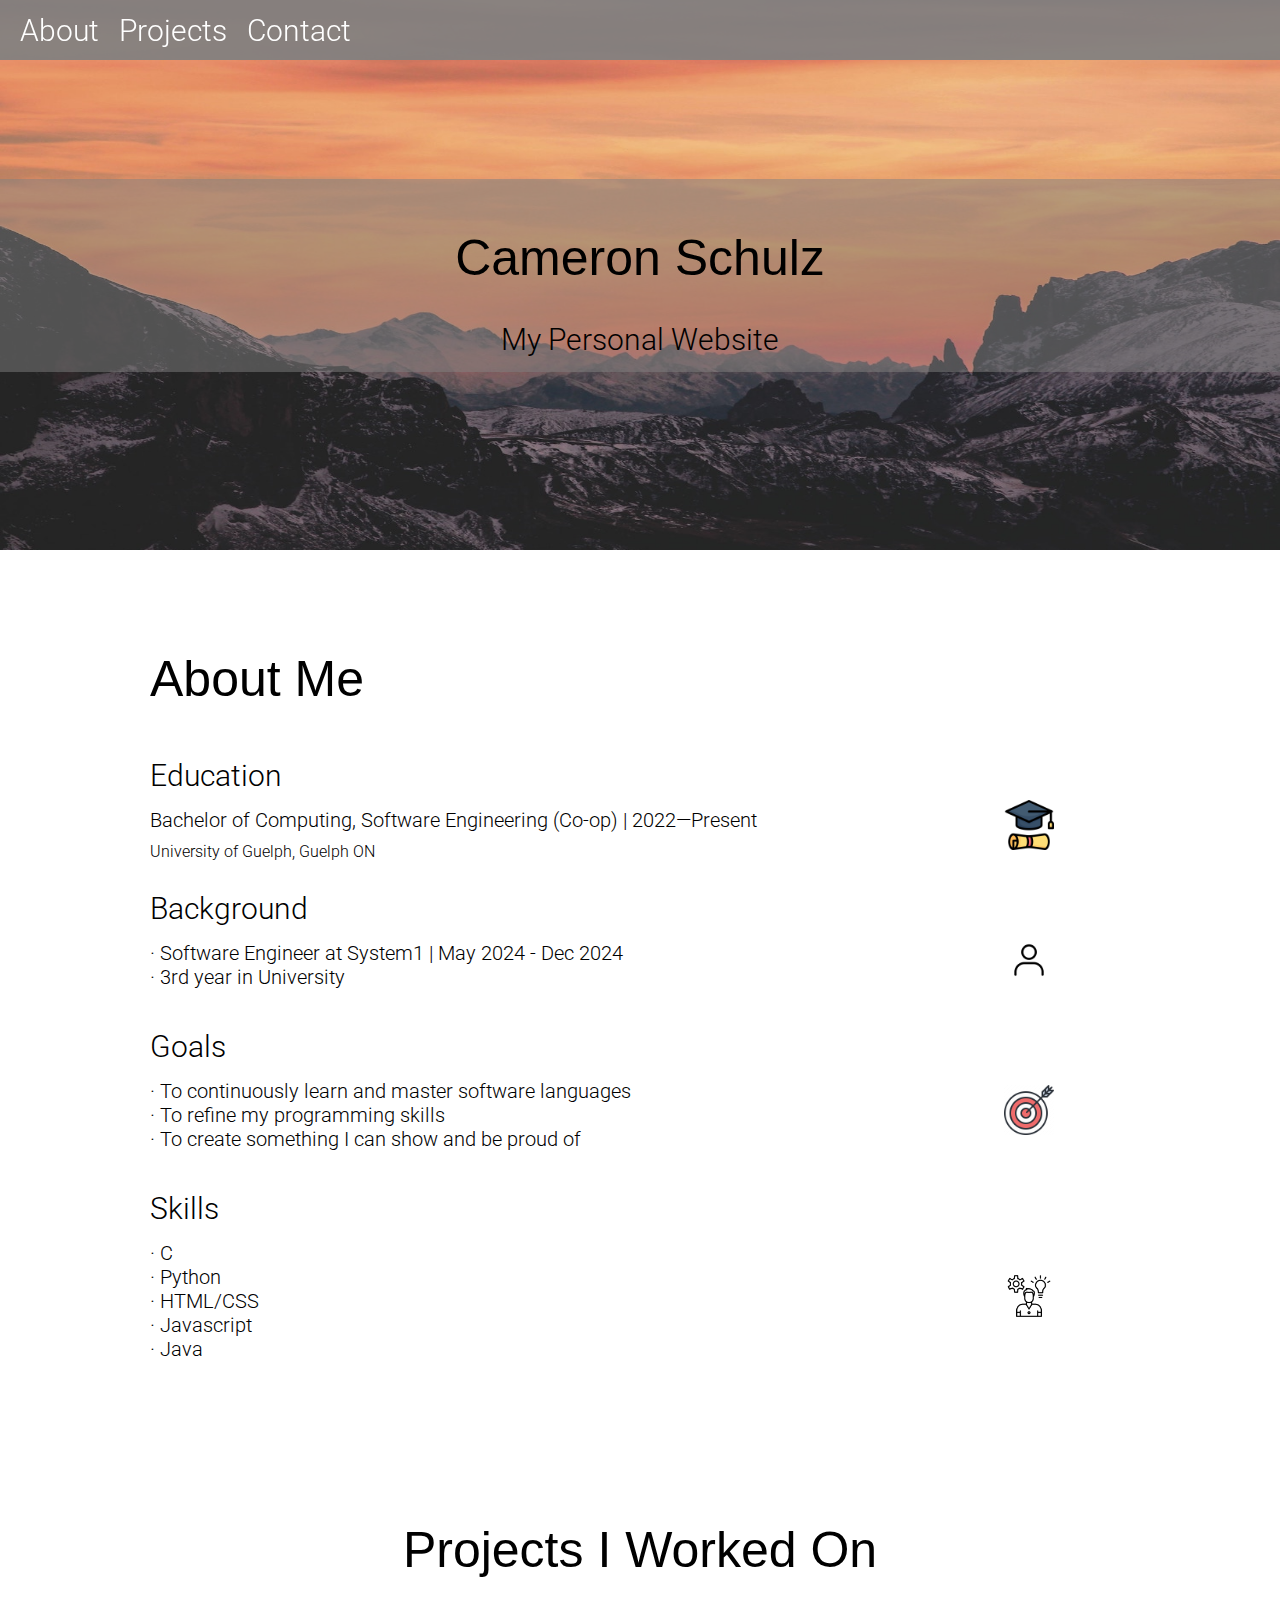
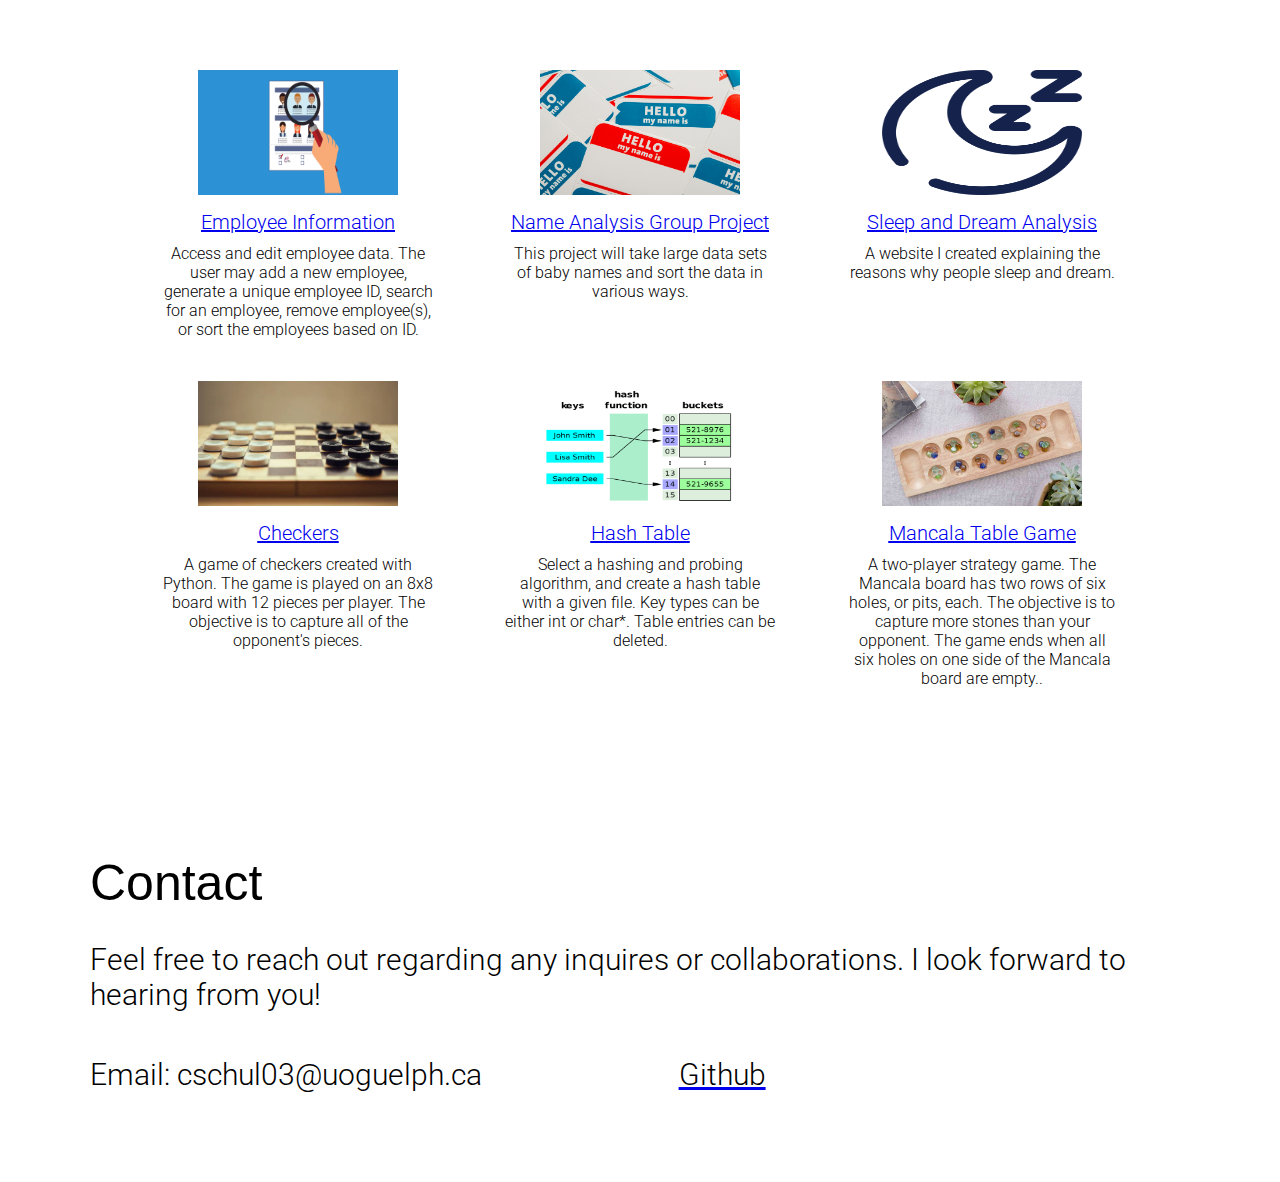
<file: index.html>
<!DOCTYPE html>
<html>
  <head>
    <link rel="preconnect" href="https://fonts.googleapis.com">
    <link rel="preconnect" href="https://fonts.gstatic.com" crossorigin>
    <link href="https://fonts.googleapis.com/css2?family=Roboto:wght@100;300;400;500;700&display=swap" rel="stylesheet">
    <link rel="stylesheet" href="style.css">
    <title>Cameron Schulz Personal Website</title>
  </head>

  <body>
    <header>
      <a class="link" href="#about">About</a>
      <a class="link" href="#projects">Projects</a>
      <a class="link" href="#contact">Contact</a>
    </header>
    <div class="title-container">
      <div class="format title-format">
        <p class = "title">Cameron Schulz</p>
        <p class="subtitle" style="margin-top: -15px;">My Personal Website</p>
      </div>
    </div>

    <div class ="subformat about-container">
      <section id="about">
        <p class="title" style="margin-top: 100px; margin-bottom: 20px;">
          About Me
        </p>
      </section>
      <div class="icon-style">
        <div class="text">
          <p class="subtitle">Education</p>
          <p class="description about-description">Bachelor of Computing, Software Engineering (Co-op) | 2022—Present</p>
          <p class="point">University of Guelph, Guelph ON</p>
        </div> 
        <img class="icon" src="pic/education.png">
      </div>
      <div class="icon-style">
        <div class="text">
          <p class="subtitle">Background</p>
          <p class="description about-description">
            &#183; Software Engineer at System1 | May 2024 - Dec 2024 <br>
            &#183; 3rd year in University <br>
          </p>
        </div>
        <img class="icon" src="pic/background.png">
      </div>
      <div class="icon-style">
        <div class="text">
          <p class="subtitle">Goals</p>
          <p class="description about-description">
            &#183; To continuously learn and master software languages <br>
            &#183; To refine my programming skills <br>
            &#183; To create something I can show and be proud of <br>
          </p>
        </div>
        <img class="icon" src="pic/goals.png">
      </div>
      <div class="icon-style">
        <div class="text">
          <p class="subtitle">Skills</p>
          <p class="description about-description">
            &#183; C          <br>
            &#183; Python     <br>
            &#183; HTML/CSS   <br>
            &#183; Javascript <br>
            &#183; Java       <br>
          </p>
        </div> 
        <img class="icon" src="pic/skills.png">
      </div>
    </div>

    <div class="format">
      <section id="projects" style="margin: auto 5%;">
        <p class="title" style="margin-bottom: 0;">
          Projects I Worked On
        </p>
      </section>
      <div class="grid-style">
        <div class="container">
          <a href="https://github.com/Camero-schulz/Employee_Information" target="_blank">
            <img class="poster" src="pic/employee.png">
            <p class="description project-description">
              Employee Information
            </p>
          </a>
          <p class="point project-point">
            Access and edit employee data. The user may add a new 
            employee, generate a unique employee ID, search for an 
            employee, remove employee(s), or sort the employees based 
            on ID.
          </p>
        </div>
        <div class="container">
          <a href="https://github.com/Camero-schulz/Name_Analysis" target="_blank">
            <img class="poster" src="pic/name-analysis.jpg">
            <p class="description project-description">
              Name Analysis Group Project
            </p>
          </a>
          <p class="point project-point">
            This project will take large data sets of baby names 
            and sort the data in various ways.
          </p>
        </div>
        <div class="container">
          <a href="A3/home.html" target="_blank">
            <img class="poster" src="pic/sleep-2.png">
            <p class="description project-description">
              Sleep and Dream Analysis 
            </p>
          </a>
          <p class="point project-point">
            A website I created explaining the reasons why people sleep and dream.
          </p>
        </div>

        <div class="container">
          <a href="https://github.com/Camero-schulz/checkers" target="_blank">
            <img class="poster" src="pic/checkers.webp">
            <p class="description project-description">
              Checkers
            </p>
          </a>
          <p class="point project-point">
            A game of checkers created with Python. The game is played
            on an 8x8 board with 12 pieces per player. The objective is
            to capture all of the opponent's pieces.
          </p>
        </div>
        <div class="container">
          <a href="https://github.com/Camero-schulz/Y2S1_HashTable" target="_blank">
            <img class="poster" src="pic/hash-table.png">
            <p class="description project-description">
              Hash Table
            </p>
          </a>
          <p class="point project-point">
            Select a hashing and probing algorithm, and create 
            a hash table with a given file. Key types can be
            either int or char*. Table entries can be deleted.
          </p>
        </div>
        <div class="container">
          <a href="https://github.com/Camero-schulz/Y2S1_MancalaGame" target="_blank">
            <img class="poster" src="pic/mancala.jpg">
            <p class="description project-description">
              Mancala Table Game
            </p>
          </a>
          <p class="point project-point">
            A two-player strategy game. The Mancala board has two rows 
            of six holes, or pits, each. The objective is to 
            capture more stones than your opponent. The game ends when 
            all six holes on one side of the Mancala board are empty..
          </p>
        </div>
      </div>
    </div>

    <div class="subformat contact-container">
      <section id="contact">
        <p class="title">Contact</p>
      </section>
      <p class="subtitle" style="margin-top: -20px;">
        Feel free to reach out regarding any inquires or collaborations. I look forward to hearing from you!
      </p>
      <div class="footer-style">
        <p class="subtitle">Email: cschul03@uoguelph.ca</p>
        <a href="https://github.com/Camero-schulz" target="_blank">
          <p class="subtitle">Github</p>
        </a>
      </div>
    </div>
  </body>
</html>
</file>
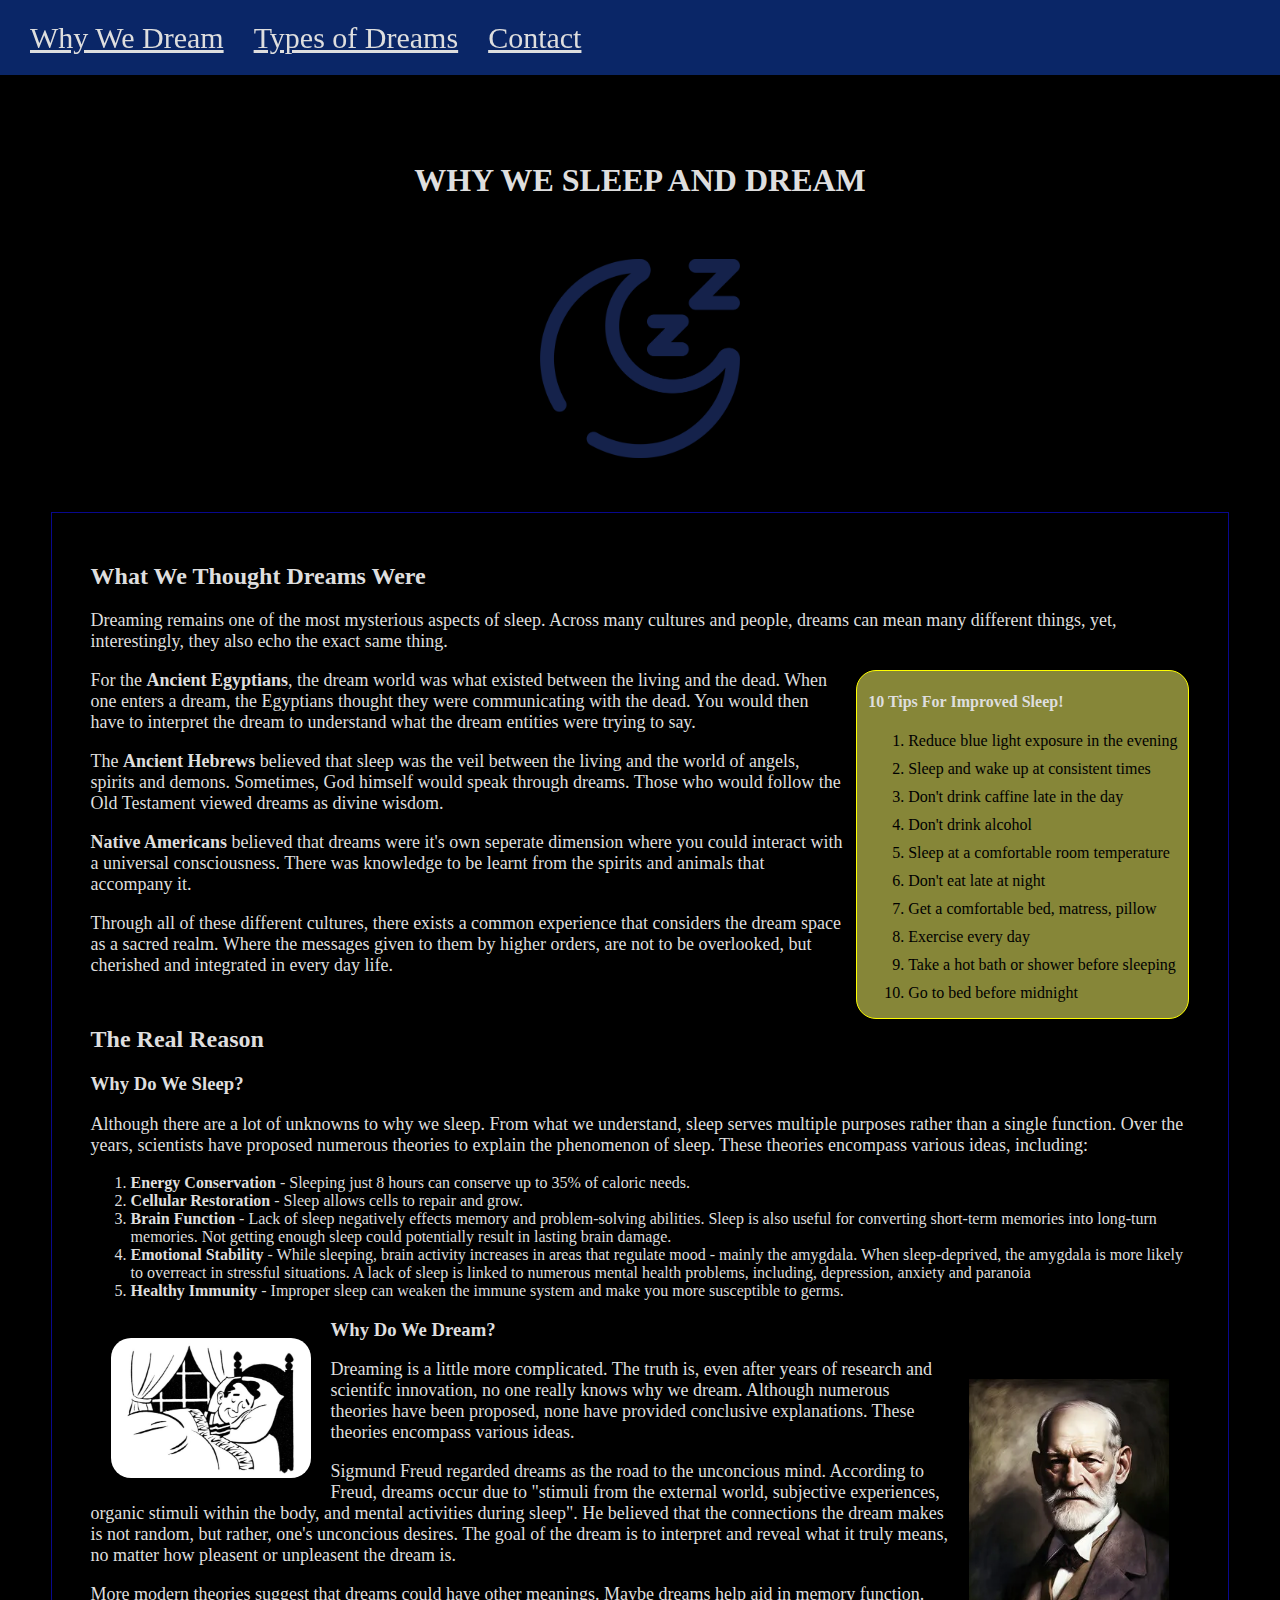
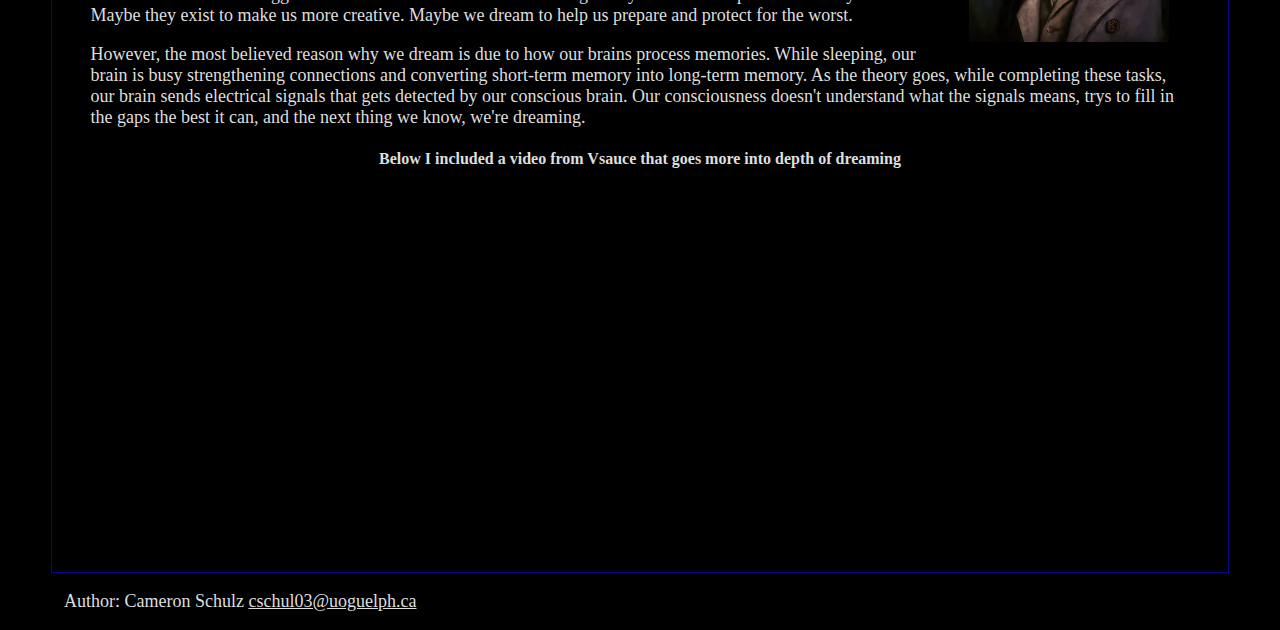
<file: A3/home.html>
<!DOCTYPE html>
<html>
  <head>
    <link rel="preconnect" href="https://fonts.googleapis.com">
    <link rel="preconnect" href="https://fonts.gstatic.com" crossorigin>
    <link href="https://fonts.googleapis.com/css2?family=Roboto:wght@100;300;400;500;700&display=swap" rel="stylesheet">

    <link rel="stylesheet" href="webstyle.css">

    <title>Dreams</title>

  </head>
  <body>

    <header>
      <a class="hlink" href="home.html">Why We Dream</a>
      <a class="hlink" href="one.html">Types of Dreams</a>
      <a class="hlink" href="two.html">Contact</a>
    </header>
    
    <div class="title-format">
      <h1 class="title">WHY WE SLEEP AND DREAM</h1>
    </div>

    <img src="images/sleep-2.png" class="mid-pic">
    <div class=text-block>

      <h2>What We Thought Dreams Were</h2>
      <p>Dreaming remains one of the most mysterious aspects of sleep. Across many cultures and people,
        dreams can mean many different things, yet, interestingly, they also echo the exact same thing. 
      </p>

      <div class="tip-block">
        <h4>10 Tips For Improved Sleep!</h4>
        <ol class="list-structure">
          <li>Reduce blue light exposure in the evening</li>
          <li>Sleep and wake up at consistent times</li>
          <li>Don't drink caffine late in the day</li>
          <li>Don't drink alcohol</li>
          <li>Sleep at a comfortable room temperature</li>
          <li>Don't eat late at night</li>
          <li>Get a comfortable bed, matress, pillow</li>
          <li>Exercise every day</li>
          <li>Take a hot bath or shower before sleeping</li>
          <li>Go to bed before midnight</li>
        </ol>
      </div>

      <p>
        For the <strong>Ancient Egyptians</strong>, the dream world was what
        existed between the living and the dead. When one enters a dream, the Egyptians thought they
        were communicating with the dead. You would then have to interpret the dream to understand what
        the dream entities were trying to say.
      </p>
      <p>
        The <strong>Ancient Hebrews</strong> believed that sleep was the veil
        between the living and the world of angels, spirits and demons. Sometimes, God himself would speak through
        dreams. Those who would follow the Old Testament viewed dreams as divine wisdom.
      </p>
      <p>
        <strong>Native Americans</strong> believed that dreams were it's own seperate dimension where you could interact with a 
        universal consciousness. There was knowledge to be learnt from the spirits and animals that accompany it.
      </p>
      <p>
        Through all of these different cultures, there exists a common experience that considers the dream space
        as a sacred realm. Where the messages given to them by higher orders, are not to be overlooked, but cherished and integrated
        in every day life.
      </p>

      <h2>The Real Reason</h2>
      <h3>Why Do We Sleep?</h3>
      <p>Although there are a lot of unknowns to why we sleep. From what we
        understand, sleep serves multiple purposes rather than a single function. Over
        the years, scientists have proposed numerous theories to explain the phenomenon of  
        sleep. These theories encompass various ideas, including:
        <ol>
          <li><strong>Energy Conservation</strong> - Sleeping just 8 hours can conserve
          up to 35% of caloric needs. </li>
          <li><strong>Cellular Restoration</strong> - Sleep allows cells to repair and grow.</li>
          <li><strong>Brain Function</strong> - Lack of sleep negatively effects memory and
          problem-solving abilities. Sleep is also useful for converting short-term 
          memories into long-turn memories. Not getting enough sleep could potentially result 
          in lasting brain damage. </li>
          <li><strong>Emotional Stability</strong> - While sleeping, brain activity increases
          in areas that regulate mood - mainly the amygdala. When sleep-deprived, the 
          amygdala is more likely to overreact in stressful situations. A lack of sleep is 
          linked to numerous mental health problems, including, depression, anxiety and paranoia</li>
          <li><strong>Healthy Immunity</strong> - Improper sleep can weaken the immune
          system and make you more susceptible to germs.</li>
        </ol>
      </p>
      <img src="images/sleep-4.jpg" class="left-pic" style="border-radius: 20px;">
      <h3>Why Do We Dream?</h3>
      <img src="images/sig.webp" class="right-pic">
      <p> Dreaming is a little more complicated.
        The truth is, even after years of research and scientifc innovation, 
        no one really knows why we dream. Although numerous theories have 
        been proposed, none have provided conclusive explanations. These theories 
        encompass various ideas. </p>
      <p>
        Sigmund Freud regarded dreams as the road to the unconcious mind. According
        to Freud, dreams occur due to "stimuli from the external world, subjective 
        experiences, organic stimuli within the body, and mental activities during sleep".
        He believed that the connections the dream makes is not random, but rather, 
        one's unconcious desires. The goal of the dream is to interpret and reveal
        what it truly means, no matter how pleasent or unpleasent the dream is. 
      </p>

      <p>
        More modern theories suggest that dreams could have other meanings. Maybe dreams
        help aid in memory function. Maybe they exist to make us more creative. Maybe 
        we dream to help us prepare and protect for the worst.
      </p>

      <p>
        However, the most believed reason why we dream is due to how our brains process memories.
        While sleeping, our brain is busy strengthening connections and converting short-term memory
        into long-term memory. As the theory goes, while completing these tasks, our brain sends 
        electrical signals that gets detected by our conscious brain. Our consciousness doesn't 
        understand what the signals means, trys to fill in the gaps the best it can, and the next 
        thing we know, we're dreaming.
      </p>
      
      <div class="video-container">
        <h4>Below I included a video from Vsauce that goes more into depth of dreaming</h4>
        <iframe width="560" height="315" 
        src="https://www.youtube.com/embed/7GGzc3x9WJU?si=NvBeA4CUT9uX0FIW" 
        title="YouTube video player" 
        frameborder="0"
        allow="accelerometer; autoplay; clipboard-write; encrypted-media; gyroscope; picture-in-picture; web-share" 
        referrerpolicy="strict-origin-when-cross-origin" 
        allowfullscreen></iframe>
      </div>
    </div>

    <footer>
      <p style="margin-left: 5%;">Author: Cameron Schulz <a href="mailto:cschul03@uoguelph.ca">cschul03@uoguelph.ca</a></p>
    </footer>
    
  </body>
</html>
</file>
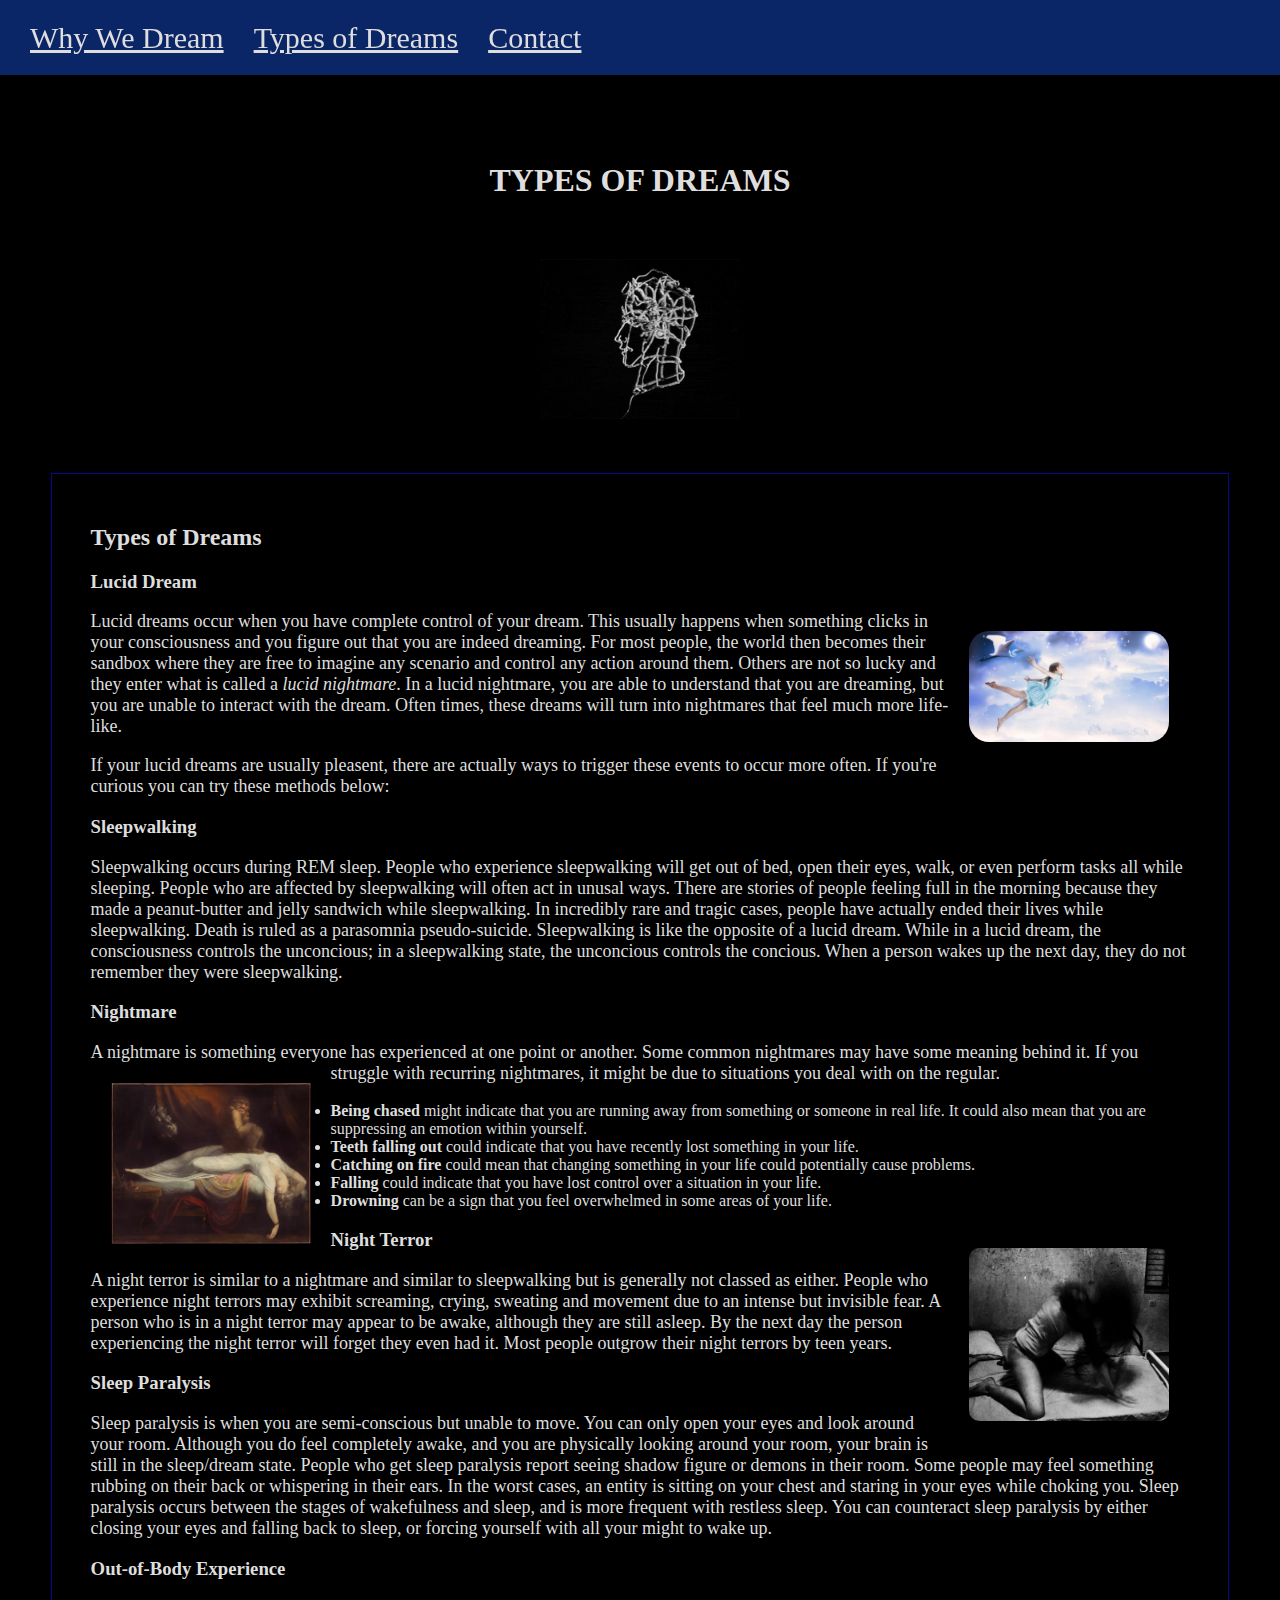
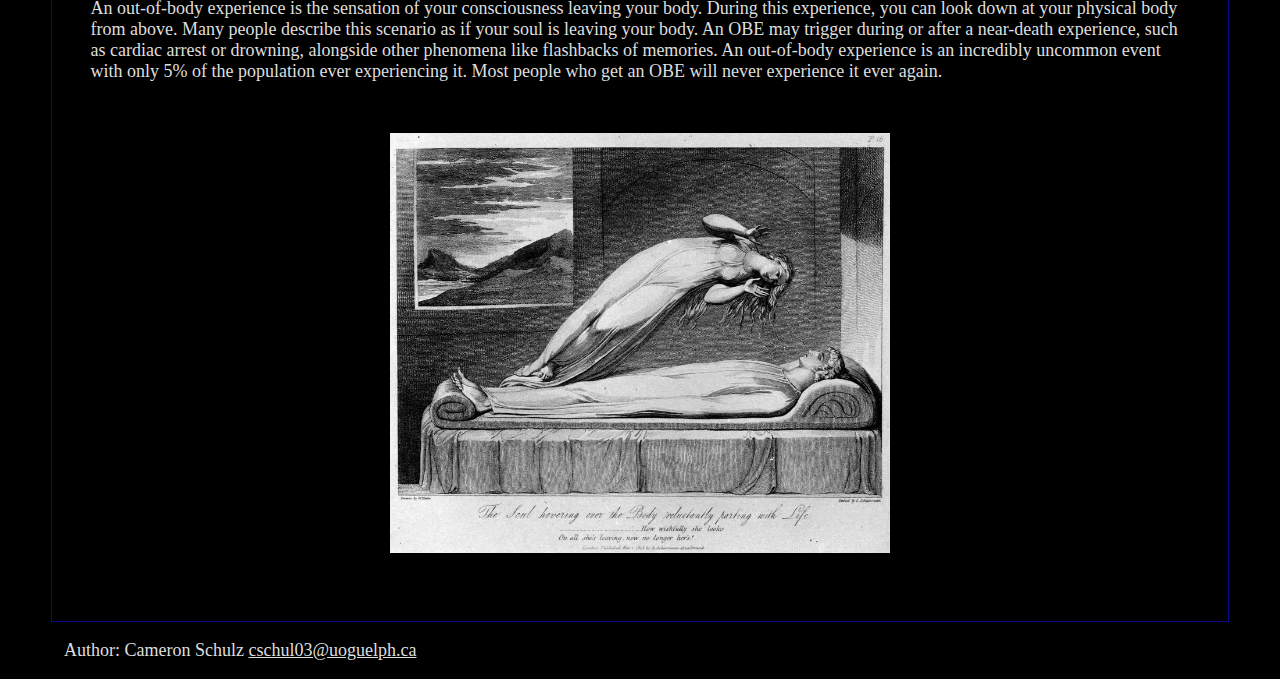
<file: A3/one.html>
<!DOCTYPE html>
<html>
  <head>
    <link rel="preconnect" href="https://fonts.googleapis.com">
    <link rel="preconnect" href="https://fonts.gstatic.com" crossorigin>
    <link href="https://fonts.googleapis.com/css2?family=Roboto:wght@100;300;400;500;700&display=swap" rel="stylesheet">

    <link rel="stylesheet" href="webstyle.css">

    <title>Types of Dreams</title>

  </head>
  <body>

    <header>
      <a class="hlink" href="home.html">Why We Dream</a>
      <a class="hlink" href="one.html">Types of Dreams</a>
      <a class="hlink" href="two.html">Contact</a>
    </header>
    
    <div class="title-format">
      <h1 class="title">TYPES OF DREAMS</h1>
    </div>
    <img src="images/head-spin-1.gif" class="mid-pic">

    <div class=text-block>

      <h2>Types of Dreams</h2>

      <h3>Lucid Dream</h3>
      <img src="images/lucid.webp" class="right-pic" style="border-radius: 20px;">
      <p>
        Lucid dreams occur when you have complete control of your dream.
        This usually happens when something clicks in your consciousness and you figure out
        that you are indeed dreaming. For most people, the world then becomes their sandbox where
        they are free to imagine any scenario and control any action around them. Others are not
        so lucky and they enter what is called a <em>lucid nightmare</em>. In a lucid nightmare, 
        you are able to understand that you are dreaming, but you are unable to interact with the 
        dream. Often times, these dreams will turn into nightmares that feel much more life-like.
      </p>
      <p>
        If your lucid dreams are usually pleasent, there are actually ways to
        trigger these events to occur more often. If you're curious you can try these methods
        below:
      </p>

      <h3>Sleepwalking</h3>
      <p>
        Sleepwalking occurs during REM sleep. People who experience sleepwalking will get out 
        of bed, open their eyes, walk, or even perform tasks all while sleeping.
        People who are affected by sleepwalking will often act in unusal ways. 
        There are stories of people feeling full in the morning 
        because they made a peanut-butter and jelly sandwich while sleepwalking. In incredibly
        rare and tragic cases, people have actually ended their lives while sleepwalking. Death is ruled as a 
        parasomnia pseudo-suicide. Sleepwalking is like the opposite of a lucid dream. While in 
        a lucid dream, the consciousness controls the unconcious; in a sleepwalking state, the 
        unconcious controls the concious. When a person wakes up the next day, they do not remember
        they were sleepwalking.
      </p>
      <h3>Nightmare</h3>
      <p>
        A nightmare is something everyone has experienced at one point or another. Some common 
        nightmares may have some meaning behind it. If you struggle with recurring nightmares, it
        might be due to situations you deal with on the regular.
        <img src="images/nightmare.webp" class="left-pic">
        <ul>
          <li><strong>Being chased</strong> might indicate that you are running away from something 
          or someone in real life. It could also mean that you are suppressing an emotion within yourself.</li>
          <li><strong>Teeth falling out</strong> could indicate that you have recently lost something
          in your life.</li>
          <li><strong>Catching on fire</strong> could mean that changing something in your life could
          potentially cause problems. </li>
          <li><strong>Falling</strong> could indicate that you have lost control over a situation 
          in your life. </li>
          <li><strong>Drowning</strong> can be a sign that you feel overwhelmed in some areas of your life. </li>
        </ul>
      </p>

      <img src="images/paralysis.webp" class="right-pic" style="border-radius: 10px;">
      <h3>Night Terror</h3>
      <p>
        A night terror is similar to a nightmare and similar to sleepwalking but is generally not classed
        as either. People who experience night terrors may exhibit screaming, crying, sweating and movement 
        due to an intense but invisible fear. A person who is in a night terror may appear to be awake, although 
        they are still asleep. By the next day the person experiencing the night terror will forget they even had it.
        Most people outgrow their night terrors by teen years.
      </p>
      <h3>Sleep Paralysis</h3>
      <p>
        Sleep paralysis is when you are semi-conscious but unable to move. You can only open your eyes and look around
        your room. Although you do feel completely awake, and you are physically looking around your room, 
        your brain is still in the sleep/dream state. People who get sleep paralysis report seeing shadow figure or
        demons in their room. Some people may feel something rubbing on their back or whispering in their ears. In the 
        worst cases, an entity is sitting on your chest and staring in your eyes while choking you.
        Sleep paralysis occurs between the stages of wakefulness and sleep, and is more frequent with restless sleep.
        You can counteract sleep paralysis by either closing your eyes and falling back to sleep, or forcing yourself with all
        your might to wake up.
      </p>
      <h3>Out-of-Body Experience</h3>
      <p>
        An out-of-body experience is the sensation of your consciousness leaving your body. During this experience,
        you can look down at your physical body from above. Many people describe this scenario as if your soul is leaving
        your body. An OBE may trigger during or after a near-death experience, such as cardiac arrest or drowning, alongside
        other phenomena like flashbacks of memories.
        An out-of-body experience is an incredibly uncommon event with only 5% of the population ever 
        experiencing it. Most people who get an OBE will never experience it ever again.
      </p>
      <img src="images/oob.webp" class="mid-pic" style="width:500px">
    </div>

    <footer>
      <p style="margin-left: 5%;">Author: Cameron Schulz <a href="mailto:cschul03@uoguelph.ca">cschul03@uoguelph.ca</a></p>
    </footer>
  </body>
</html>
</file>
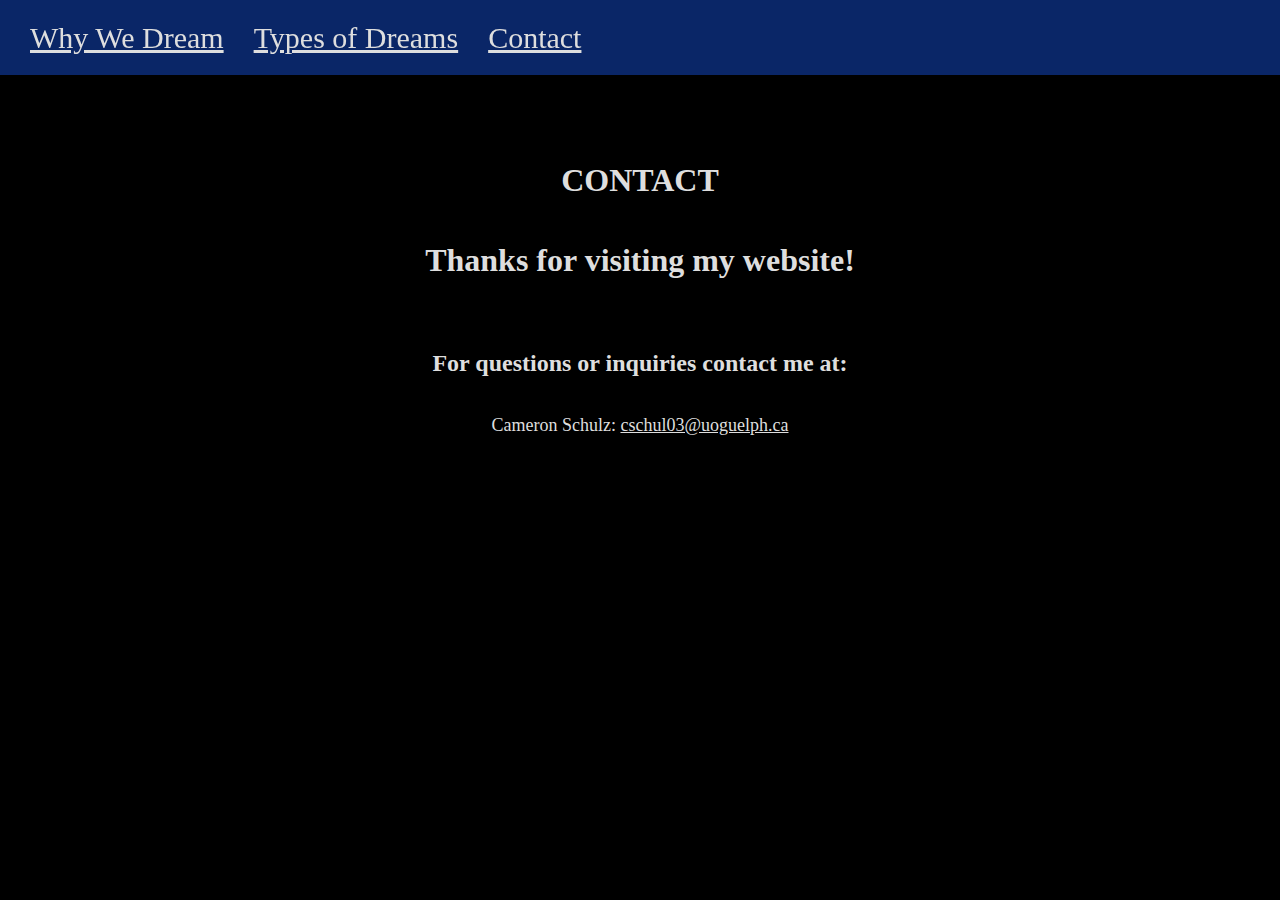
<file: A3/two.html>
<!DOCTYPE html>
<html>
  <head>
    <link rel="preconnect" href="https://fonts.googleapis.com">
    <link rel="preconnect" href="https://fonts.gstatic.com" crossorigin>
    <link href="https://fonts.googleapis.com/css2?family=Roboto:wght@100;300;400;500;700&display=swap" rel="stylesheet">

    <link rel="stylesheet" href="webstyle.css">

    <title>Types of Dreams</title>

  </head>
  <body>

    <header>
      <a class="hlink" href="home.html">Why We Dream</a>
      <a class="hlink" href="one.html">Types of Dreams</a>
      <a class="hlink" href="two.html">Contact</a>
    </header>
    
    <div class="title-format">
      <h1 class="title">CONTACT</h1>

      <h1>Thanks for visiting my website!</h1>
      <h2>For questions or inquiries contact me at:</h2>
      <p>Cameron Schulz: <a href="mailto:cschul03@uoguelph.ca">cschul03@uoguelph.ca</a></p>
    </div>
</file>
<file: style.css>
html {
  scroll-behavior: smooth;
}

:root {
  --link-color:rgb(129, 129, 129);
  --header-link-color:rgb(255, 255, 255);
}

* {
  font-family: Roboto, Arial, sans-serif;
  font-weight: 300;
}

body {
  margin: 0;
}

header {
  background-color: rgba(128, 128, 128, 0.921);
  height: 60px;
  display: flex;
  align-items: center;
  position: fixed;
  width: 100%;
  z-index: 1;
}

.link {
  font-size: 30px;
  margin-left: 20px;
  text-decoration: none;
  color: var(--header-link-color);
}

a:hover {
  filter: brightness(160%); 
  filter: hue-rotate(270deg);
  bottom: 1px;
  filter: drop-shadow(2px 2px 3px var(--link-color));
}

.format {
  display: flex;
  align-items: center;
  justify-content: center;
  flex-direction: column;
} 

.title-format {
  width: 100%;
  background-color: rgba(128, 128, 128, 0.5);
}

.about-container {
  margin-bottom: 100px;
  margin-left: 150px;
}

.project-description {
  text-align: center;
  text-decoration: underline; 
  margin-top: 15px;
}

.project-point {
  text-align: center;
  margin: auto;
  width: 90%;
}

.about-description {
  margin-top: 0;
}

.contact-container {
  margin-top: 100px;
  margin-left: 90px;
  margin-right: 5%;
}

.subformat {
  display: flex;
  align-items: flex-start;
  justify-content: center;
  flex-direction: column;
}

.title {
  font-family:'Trebuchet MS', 'Lucida Sans Unicode', 'Lucida Grande', 'Lucida Sans', Arial, sans-serif;
  font-size: 50px;
}

.subtitle {
  color: black;
  font-size: 30px;
  margin-bottom: 15px;
}

.description {
  font-size: 20px;
  margin-bottom: 10px;
}

.point {
  margin-top: 0;
  margin-bottom: 0;
}

.background-img {
  width: 100%;
  height: 500px;
}

.title-container {
  background: url("pic/b1.jpg") 50% 50% no-repeat;
  background-size:100% 110%; 
  height: 550px;
  display: grid;
  place-items: center;
}

.icon-style {
  display: flex;
  flex-direction: row;
  justify-content: space-between;
  width: 100%;
  align-items: center;
}

.footer-style {
  display: flex;
  flex-direction: row;
  justify-content: space-between;
  width: 60%;
  margin-bottom: 75px;
}

.grid-style {
  display: grid;  
  grid-template-columns: repeat(3, minmax(300px, 1fr));
  grid-template-rows: repeat(2, auto);
  gap: 10px;
  margin-top: 75px;
}

.icon {
  margin-top: 60px;
  width: 50px;
  margin-right: 20%;
  padding-left: 10%;
}

.poster {
  width: 200px;
  height: 125px;
  overflow: hidden;
  display: block;
  margin-left: auto;
  margin-right: auto;
}

.container {
  width: 300px;
  vertical-align: top;
  padding: 1rem;
}

@media (max-width: 900px) {
  .about-container, .contact-container {
    margin-left: 5%;
    margin-right: 5%;
  }
  .icon {
    display: none;
  }
}

@media (max-width: 1100px) {
  .footer-style {
    flex-direction: column;
  }
}

@media (max-width: 1050px) {
  .grid-style {
    grid-template-columns: repeat(2, 1fr);
    grid-template-rows: repeat(4, auto);
    margin-top: 50px;
  }
}
@media (max-width: 700px) {
  .grid-style {
    grid-template-columns: repeat(1, 1fr);
    grid-template-rows: repeat(6, auto);
  }
}
</file>
<file: A3/webstyle.css>
* {
    color: rgb(222, 222, 222);
    font-family: 'Times New Roman', Arial, 'Roboto', sans-serif; 
}

body {
    background-color: black;
    margin: 0;
    padding: 0;
}

p {
    font-size: 18px;
}

header {
    background-color: rgba(11, 41, 112, 0.921);
    height: 75px;
    display: flex;
    align-items: center;
    position: fixed;
    width: 100%;
    z-index: 1;
}

h2 {
    margin-top: 50px;
}

.hlink {
    font-size: 30px;
    margin-left: 30px;

}

.title-format {
    display: flex;
    align-items: center;
    justify-content: center;
    flex-direction: column;

}

.title {
    padding-top: 85px;
    margin-top: 6%;
}

.left-pic {
    width: 200px;
    float: left;
    margin: 20px;
}

.mid-pic {
    width: 200px;
    height: auto;
    margin-top: 3%;
    position: relative;
    /* to move image to center of page */
    left: 50%;
    transform: translate(-50%);
}

.right-pic {
    width: 200px;
    float: right;
    margin: 20px;
}

.text-block {
    border: 1px solid rgb(8, 8, 142);
    padding: 0px 3% 5% 3%;
    margin: 50px 4% 0px 4%;
}

.tip-block {
    float: right;
    border: 1px solid yellow;
    padding: 0px 1% 0px 1%;
    background-color: rgb(134, 134, 56);
    margin-left: 1%;
    border-radius: 20px;
}

.list-structure li {
    margin-bottom: 10px;
    color: black;
}

.video-container {
    text-align: center;
    justify-content: center;
}
</file>
